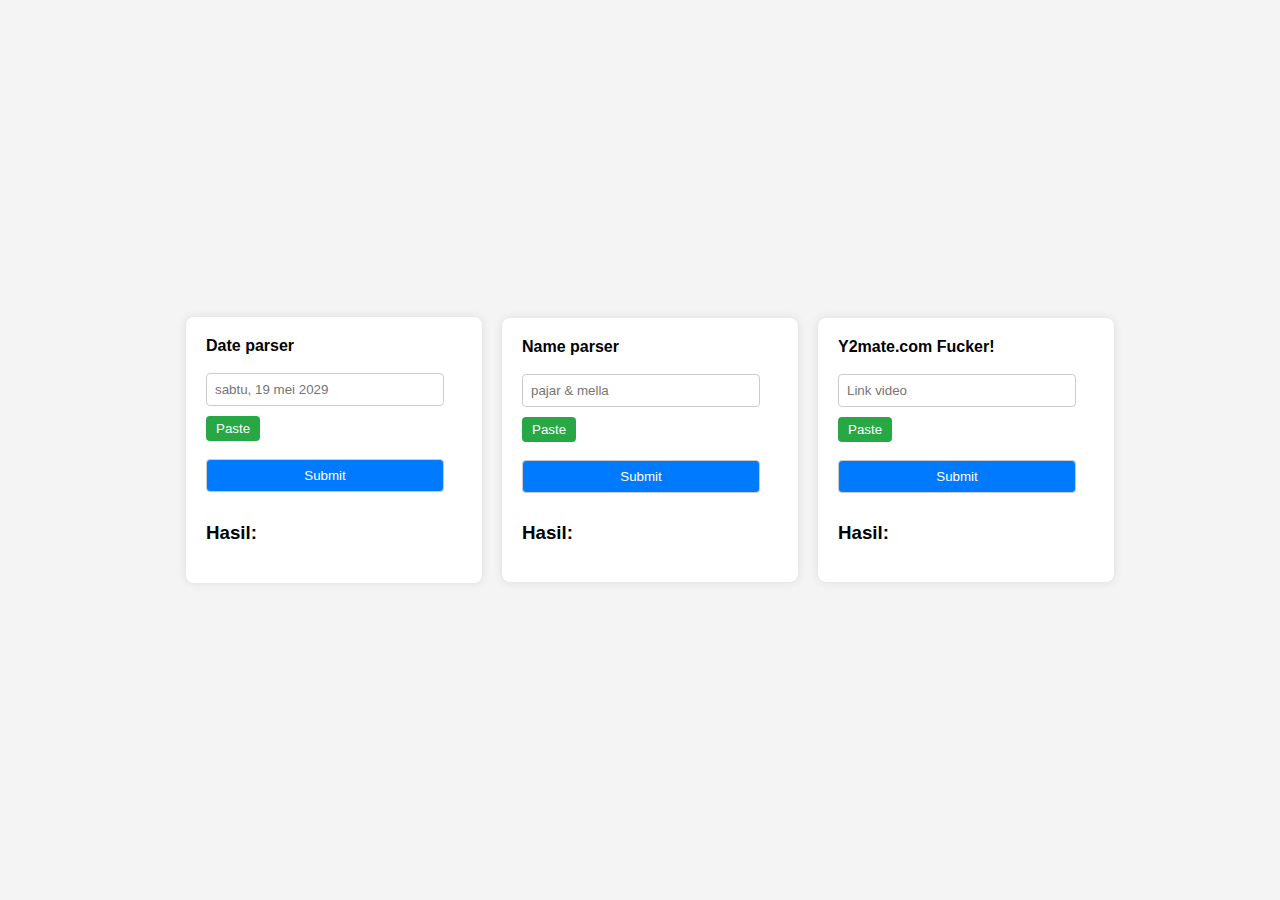
<file: totot.html>
<!DOCTYPE html>
<html>
<head>
  <title>Awioasjoskks pew peww</title>
  <style>
    body {
      font-family: Arial, sans-serif;
      background-color: #f4f4f4;
      display: flex;
      justify-content: center;
      align-items: center;
      height: 100vh;
      margin: 0;
    }

    #main-container {
      width: 20%;
      max-width: 600px;
      padding: 20px;
      background-color: #fff;
      border-radius: 8px;
      box-shadow: 0 0 10px rgba(0, 0, 0, 0.1);
	  margin-left: 20px;
    }

    label {
      font-weight: bold;
    }

    input[type="text"],
    input[type="submit"] {
      padding: 8px;
      margin-bottom: 10px;
      border: 1px solid #ccc;
      border-radius: 4px;
      width: calc(100% - 18px);
      box-sizing: border-box;
    }

    input[type="submit"] {
      background-color: #007bff;
      color: #fff;
      cursor: pointer;
    }

    input[type="submit"]:hover {
      background-color: #0056b3;
    }

    #result {
      margin-top: 20px;
    }

    span {
      display: inline-block;
      margin-bottom: 10px;
    }
img {
width : 90%;
}
    button {
      padding: 5px 10px;
      background-color: #28a745;
      color: #fff;
      border: none;
      border-radius: 4px;
      cursor: pointer;
      margin-right: 15px;
    }

    button:hover {
      background-color: #218838;
    }
  </style>
</head>
<body>

  <div id="main-container">
    <form id="myForm" onsubmit="event.preventDefault(); splitText();">
      <label for="inputText">Date parser</label><br><br>
      <input type="text" id="inputText" name="inputText" placeholder="sabtu, 19 mei 2029"><br>
	  <button onclick="pasteText(event, 'inputText')" class="paste-button">Paste</button>
<br><br>
      <input type="submit" value="Submit">
    </form>
    <div id="result">
      <h3>Hasil:</h3>
      <div id="output"></div>
      <div id="newResult"></div>
    </div>
  </div>
  
  <div id="main-container">
    <form id="myForm2" onsubmit="event.preventDefault(); splitText2();">
      <label for="inputText2">Name parser</label><br><br>
      <input type="text" id="inputText2" name="inputText2" placeholder="pajar & mella"><br>
	  <button onclick="pasteText(event, 'inputText2')" class="paste-button">Paste</button>
<br><br>
      <input type="submit" value="Submit">
    </form>
    <div id="result2">
      <h3>Hasil:</h3>
      <div id="output2"></div>
      <div id="newResult2"></div>
    </div>
  </div>  
  
 <div id="main-container">
    <form id="myForm3" onsubmit="event.preventDefault(); unduh();">
      <label for="inputText3">Y2mate.com Fucker!</label><br><br>
      <input type="text" id="inputText3" name="inputText3" placeholder="Link video"><br>
	  <button onclick="pasteText(event, 'inputText3')" class="paste-button">Paste</button>
<br><br>
      <input type="submit" value="Submit">
    </form>
    <div id="result3">
      <h3>Hasil:</h3>
      <div id="output3"></div>
      <div id="newResult3"></div>
    </div>
  </div>

  <script>
function pasteText(event, inputId) {
  event.preventDefault(); // Mencegah submit form

  const input = document.getElementById(inputId);
  navigator.clipboard.readText().then(clipText => {
    input.value = clipText;
  }).catch(err => {
    console.error('Failed to paste text: ', err);
  });
}

 
function unduh() {
    const youtubeLink = document.getElementById('inputText3').value;
    const apiKey = 'PAJARISGOOD'; 

    const apiUrl = `https://api.kimzzoffc.me/api/download/y2mate?url=${encodeURIComponent(youtubeLink)}&apikey=${apiKey}`;

    const audioContainer = document.getElementById('result3');
    audioContainer.innerHTML = ''; 

    const audioElement = document.createElement('audio');
    audioElement.src = apiUrl;
    audioElement.controls = true; 
    audioContainer.appendChild(audioElement); 
}

function splitText() {
  var text = document.getElementById("inputText").value;
var words = text.match(/\b[\w']+\b/g);


  var outputDiv = document.getElementById("output");
  outputDiv.innerHTML = "";

  words.forEach(function(word, index) {
    var properCaseWord = word.charAt(0).toUpperCase() + word.slice(1).toLowerCase();

    var copyButton = document.createElement("button");
    copyButton.textContent = "Copy";
    copyButton.onclick = function() {
      copyToClipboard(properCaseWord);
    };

    var span = document.createElement("span");
    span.textContent = properCaseWord + " ";

    outputDiv.appendChild(copyButton); // Menambahkan tombol copy sebelum kata
    outputDiv.appendChild(span);
    outputDiv.appendChild(document.createElement("br"));
  });

  var newResultDiv = document.getElementById("newResult");
  newResultDiv.innerHTML = "";

  var monthMap = {
    "januari": "01",
    "februari": "02",
    "maret": "03",
    "april": "04",
    "mei": "05",
    "juni": "06",
    "juli": "07",
    "agustus": "08",
    "september": "09",
    "oktober": "10",
    "november": "11",
    "desember": "12"
  };

  var result = words.map(function(word, index) {
    if (index === 2 && monthMap[word.toLowerCase()]) {
      return monthMap[word.toLowerCase()];
    } else if (index === 0) {
      return word.toUpperCase();
    } else {
      return word.charAt(0).toUpperCase() + word.slice(1).toLowerCase();
    }
  });

  var finalResult = result.join(" | ");

  // Update the first result to fit the desired pattern
  finalResult = finalResult.replace(/\|/, "<br>");

  var resultSpan = document.createElement("span");
  var resultCopyButton = document.createElement("button");
  resultCopyButton.textContent = "Copy";
  resultCopyButton.onclick = function() {
    copyToClipboard(finalResult);
  };

  resultSpan.textContent = finalResult;

  newResultDiv.appendChild(resultCopyButton);
  newResultDiv.appendChild(resultSpan);

  var originalProperCase = text.replace(/\b[\w']+\b/g, function(match) {
    return match.charAt(0).toUpperCase() + match.slice(1).toLowerCase();
  });

let textx = originalProperCase;
if (textx.trim().slice(-1) === ',') {
    textx = textx.trim().slice(0, -1);
}


  var originalCopyButton = document.createElement("button");
  originalCopyButton.textContent = "Copy";
  originalCopyButton.onclick = function() {
    copyToClipboard(textx);
  };

  var originalSpan = document.createElement("span");
  originalSpan.textContent = textx;

  newResultDiv.appendChild(document.createElement("br"));
  newResultDiv.appendChild(originalCopyButton);
  newResultDiv.appendChild(originalSpan);
}


function splitText2() {
  var text = document.getElementById("inputText2").value;
  var words = text.split(' & ');

  var outputDiv = document.getElementById("output2");
  outputDiv.innerHTML = "";

  var properCaseWords = words.map(function(word) {
    return word.charAt(0).toUpperCase() + word.slice(1).toLowerCase();
  });

  var finalResult = properCaseWords.join('-').toLowerCase();


var kata = "Hai kak, link sudah jadi ya kak\n\nTolong gunakan BROWSER TER-UPDATE/SUDAH DIUPDATE & MATIKAN DARK MODE pada browser untuk tampilan terbaik.\n\nhttps://kalaharu.xyz/" + finalResult + "\n\nSilakan dicek ya.";
var kalaharuFin = "/y";

  

  var resultSpan = document.createElement("span");
  var resultCopyButton = document.createElement("button");
  resultCopyButton.textContent = "Copy";
  resultCopyButton.onclick = function() {
    copyToClipboard(kata);
  };

  resultSpan.textContent = kalaharuFin;

  outputDiv.appendChild(resultCopyButton);
  outputDiv.appendChild(resultSpan);
  outputDiv.appendChild(document.createElement("br")); // Menambahkan break


var kata2 = "Berikut cara share dan memberi nama tamu di undangannya ya:\n\n1. Klik LINK SHARE berikut:\n\nhttps://www.kalaharu.xyz/share/?id=" + finalResult + "\n\n2. Ketik DAFTAR NAMA tamu di isian nama tamunya\nContoh:\nNana (enter)\nSakinah (enter) dan seterusnya\n\n3. Klik tombol 'buat daftar nama tamu' di bawahnya, warna hijau\n\n4. Di bagian paling bawah akan muncul daftar tamunya, selanjutnya share undangan dengan pilihan share yg tersedia.\n\n(Silakan dicoba langsung ya agar bisa)\n\nPanduan video memberi nama tamu dan share:\nhttps://youtu.be/atr5GsfdJUM\n\nPanduan mengubah kata pengantar:\nhttps://youtu.be/_1kGQyIdjXI\n";
var kalaharuSecondResult = "/ss";


  var secondResultSpan = document.createElement("span");
  var secondResultCopyButton = document.createElement("button");
  secondResultCopyButton.textContent = "Copy";
  secondResultCopyButton.onclick = function() {
    copyToClipboard(kata2);
  };

  secondResultSpan.textContent = kalaharuSecondResult;

  outputDiv.appendChild(secondResultCopyButton);
  outputDiv.appendChild(secondResultSpan);

  outputDiv.appendChild(document.createElement("br")); // Menambahkan break


  // Menambahkan hasil propercase
  var propercaseDiv = document.createElement("div");
  var propercaseSpan = document.createElement("span");
  var propercaseCopyButton = document.createElement("button");
  propercaseCopyButton.textContent = "Copy";
  propercaseCopyButton.onclick = function() {
    copyToClipboard(finalResult);
  };

  propercaseSpan.textContent = finalResult;

  propercaseDiv.appendChild(propercaseCopyButton);
  propercaseDiv.appendChild(propercaseSpan);
  outputDiv.appendChild(propercaseDiv);

  // Display individual words with copy buttons
  var newResultDiv = document.getElementById("newResult2");
  newResultDiv.innerHTML = "";

  properCaseWords.forEach(function(word) {
    var wordDiv = document.createElement("div");

    var copyButton = document.createElement("button");
    copyButton.textContent = "Copy";
    copyButton.onclick = function() {
      copyToClipboard(word);
    };

    var span = document.createElement("span");
    span.textContent = word;

    wordDiv.appendChild(copyButton);
    wordDiv.appendChild(span);
    newResultDiv.appendChild(wordDiv);
  });

  // Menambahkan hasil original dalam ProperCase
  var originalProperCase = words.map(function(word) {
    return word.charAt(0).toUpperCase() + word.slice(1).toLowerCase();
  }).join(' & ');

  var originalResultDiv = document.createElement("div");
  var originalResultSpan = document.createElement("span");
  var originalResultCopyButton = document.createElement("button");
  originalResultCopyButton.textContent = "Copy";
  originalResultCopyButton.onclick = function() {
    copyToClipboard(originalProperCase);
  };

  originalResultSpan.textContent = originalProperCase;

  outputDiv.appendChild(originalResultCopyButton);
  outputDiv.appendChild(originalResultSpan);
}



    function copyToClipboard(text) {
      navigator.clipboard.writeText(text)
        .then(function() {
          console.log("Teks berhasil disalin ke clipboard: " + text);
        })
        .catch(function(err) {
          console.error("Gagal menyalin teks: ", err);
        });
    }
  </script>
</body>
</html>
</file>
